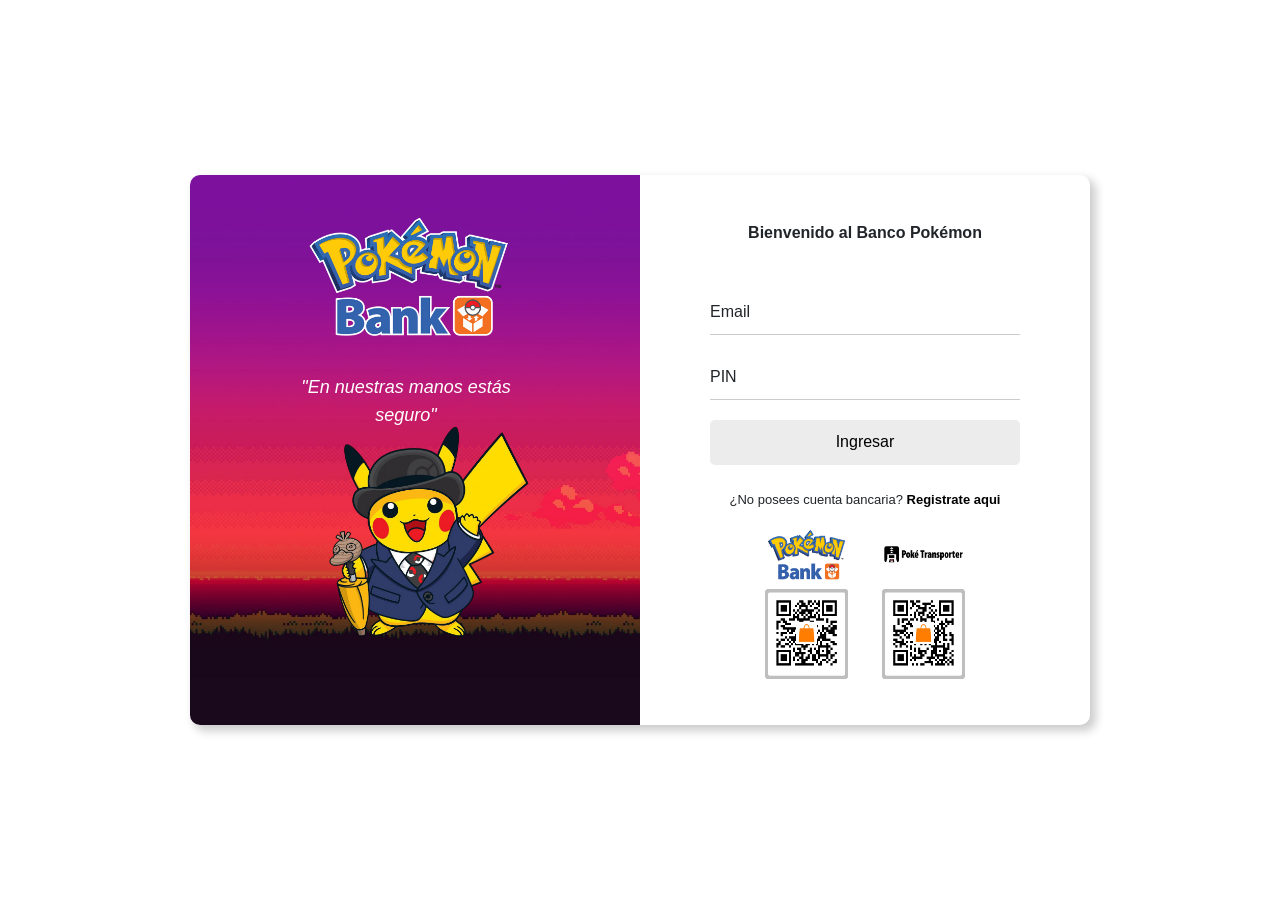
<file: Pokemon/Banco Pokemon login/index.html>
<!DOCTYPE html>
<html lang="en">
<head>
    <meta charset="UTF-8">
    <meta http-equiv="X-UA-Compatible" content="IE=edge">
    <meta name="viewport" content="width=device-width, initial-scale=1.0">
    <link rel="stylesheet" href="style.css">
    <link rel="stylesheet" href="https://cdn.jsdelivr.net/npm/bootstrap@5.2.3/dist/css/bootstrap.min.css">
    <title>Banco Pokémon</title>
    <link rel="shortcut icon" href="images/icon.ico" />
</head>
<body>
    <div class="wrapper">
        <div class="container main">
            <div class="row">
                <div class="col-md-6 side-image">
                    
                   
                <div class="text">
                        <p>"En nuestras manos estás</p>
                    </div>
                    <div class="text1">
                        <p>seguro"</p>
                    </div>
                </div>
                <div class="col-md-6 right">
                     <div class="input-box">
                        <header>Bienvenido al Banco Pokémon</header>
                        <div class="input-field">
                            <input type="text" class="input" id="email" required autocomplete="off">
                            <label for="email">Email</label>
                        </div>
                        <div class="input-field">
                            <input type="password" class="input" id="password" required maxlength="4">
                            <label for="password">PIN</label>
                            
                        </div>
                        <div class="input-field">
                            <input type="submit" class="submit" value="Ingresar">
                            
                            
                        </div>
                        <div class="signin">
                            <span>¿No posees cuenta bancaria? <a href="#">Registrate aqui</a></span>
                        
                       <img class="qr" src="images/codigos.png"/>
                        

                        </div>
                     </div>
                </div>
            </div>
        </div>
    </div>
</body>
</html>
</file>
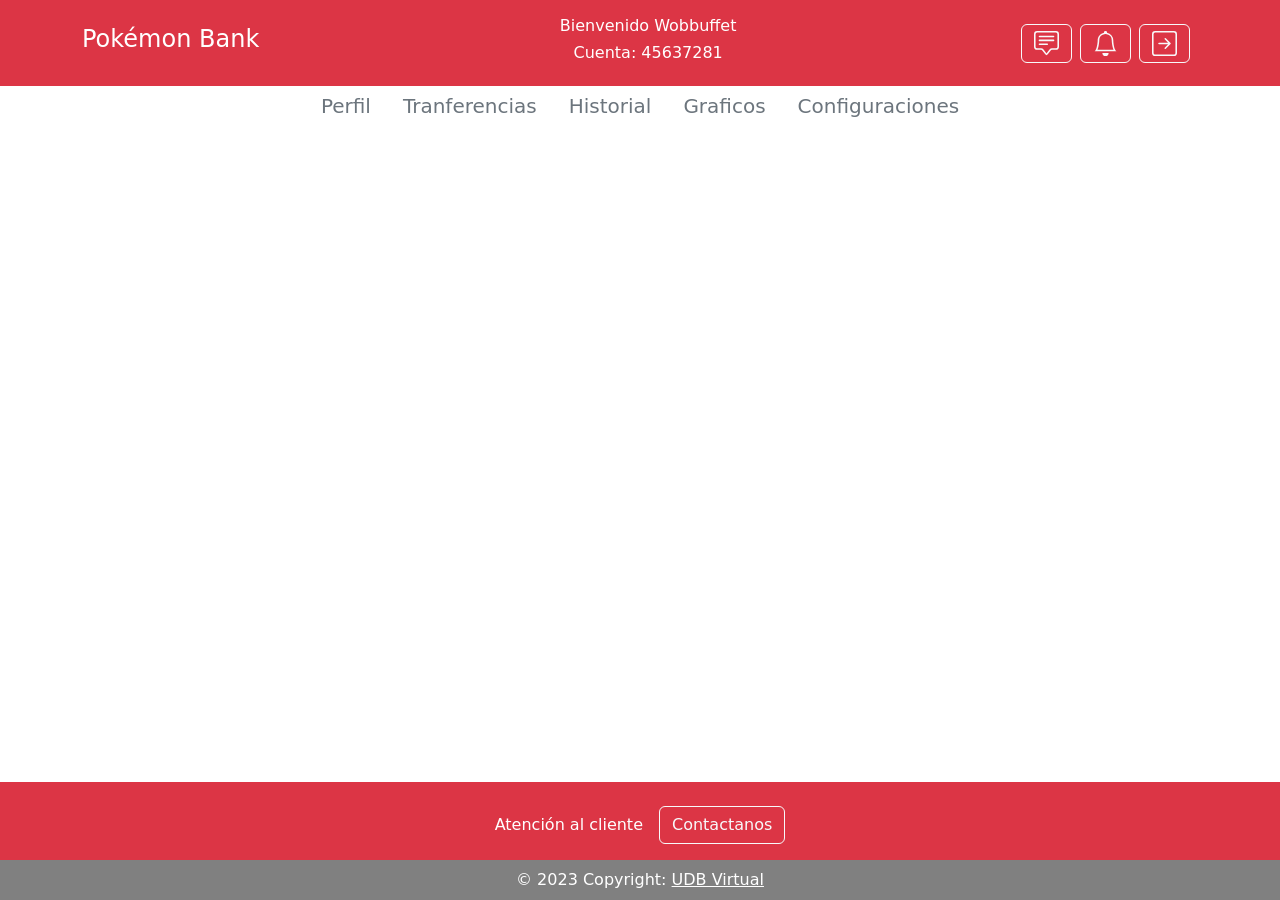
<file: Pokemon/Acciones.html>
<!DOCTYPE html>
<html lang="en">
<head>
    <meta charset="UTF-8">
    <meta http-equiv="X-UA-Compatible" content="IE=edge">
    <meta name="viewport" content="width=device-width, initial-scale=1.0">
    <link rel="stylesheet" href="css/bootstrap.min.css">
    <link rel="stylesheet" href="css/estilos.css">
    <title>Document</title>
</head>
<body>

    <nav class="navbar navbar-expand-sm bg-danger py-3">
        <div class="container">
            <a class="navbar-brand text-white" href="Acciones.html"><h4>Pokémon Bank</h4></a>
            <div class="cuenta container text-center">
                    <h6 class="text-white">Bienvenido Wobbuffet</h6>
                    <h6 class="text-white">Cuenta: 45637281</h6>
            </div>
            <button class="navbar-toggler" type="button" data-bs-toggle="collapse" data-bs-target="#navbarScroll" aria-controls="navbarScroll" aria-expanded="false" aria-label="Toggle navigation">
            <span class="navbar-toggler-icon"></span>
          </button>
          <div class="collapse navbar-collapse" id="navbarScroll">
            <ul class="navbar-nav me-auto my-2 my-lg-0 navbar-nav-scroll" style="--bs-scroll-height: 100px;"></ul>
                <button class="btn btn-outline-light me-2" type="submit">
                    <div class="contenedor-icono">
                        <svg xmlns="http://www.w3.org/2000/svg" width="25" height="25" fill="currentColor" class="bi bi-chat-square-text" viewBox="0 0 16 16">
                            <path d="M14 1a1 1 0 0 1 1 1v8a1 1 0 0 1-1 1h-2.5a2 2 0 0 0-1.6.8L8 14.333 6.1 11.8a2 2 0 0 0-1.6-.8H2a1 1 0 0 1-1-1V2a1 1 0 0 1 1-1h12zM2 0a2 2 0 0 0-2 2v8a2 2 0 0 0 2 2h2.5a1 1 0 0 1 .8.4l1.9 2.533a1 1 0 0 0 1.6 0l1.9-2.533a1 1 0 0 1 .8-.4H14a2 2 0 0 0 2-2V2a2 2 0 0 0-2-2H2z"/>
                            <path d="M3 3.5a.5.5 0 0 1 .5-.5h9a.5.5 0 0 1 0 1h-9a.5.5 0 0 1-.5-.5zM3 6a.5.5 0 0 1 .5-.5h9a.5.5 0 0 1 0 1h-9A.5.5 0 0 1 3 6zm0 2.5a.5.5 0 0 1 .5-.5h5a.5.5 0 0 1 0 1h-5a.5.5 0 0 1-.5-.5z"/>
                        </svg>
                    </div>
                </button>
                <button class="btn btn-outline-light me-2" type="submit">
                    <div class="contenedor-icono">
                        <svg xmlns="http://www.w3.org/2000/svg" width="25" height="25" fill="currentColor" class="bi bi-bell" viewBox="0 0 16 16">
                            <path d="M8 16a2 2 0 0 0 2-2H6a2 2 0 0 0 2 2zM8 1.918l-.797.161A4.002 4.002 0 0 0 4 6c0 .628-.134 2.197-.459 3.742-.16.767-.376 1.566-.663 2.258h10.244c-.287-.692-.502-1.49-.663-2.258C12.134 8.197 12 6.628 12 6a4.002 4.002 0 0 0-3.203-3.92L8 1.917zM14.22 12c.223.447.481.801.78 1H1c.299-.199.557-.553.78-1C2.68 10.2 3 6.88 3 6c0-2.42 1.72-4.44 4.005-4.901a1 1 0 1 1 1.99 0A5.002 5.002 0 0 1 13 6c0 .88.32 4.2 1.22 6z"/>
                        </svg>
                    </div>
                </button>
                <button class="btn btn-outline-light me-2" type="submit">
                        <div class="contenedor-icono">
                            <svg xmlns="http://www.w3.org/2000/svg" width="25" height="25" fill="currentColor" class="bi bi-arrow-right-square" viewBox="0 0 16 16">
                                <path fill-rule="evenodd" d="M15 2a1 1 0 0 0-1-1H2a1 1 0 0 0-1 1v12a1 1 0 0 0 1 1h12a1 1 0 0 0 1-1V2zM0 2a2 2 0 0 1 2-2h12a2 2 0 0 1 2 2v12a2 2 0 0 1-2 2H2a2 2 0 0 1-2-2V2zm4.5 5.5a.5.5 0 0 0 0 1h5.793l-2.147 2.146a.5.5 0 0 0 .708.708l3-3a.5.5 0 0 0 0-.708l-3-3a.5.5 0 1 0-.708.708L10.293 7.5H4.5z"/>
                            </svg>
                        </div>
                </button>
          </div>
        </div>
      </nav>

      <ul class="nav justify-content-center">
        <li class="nav-item">
            <a class="nav-link" href="#"><h5 class="text-secondary">Perfil</h5></a>
        </li>
        <li class="nav-item">
            <a class="nav-link" href="Trasferencias.html"><h5 class="text-secondary">Tranferencias</h5></a>
        </li>
        <li class="nav-item">
            <a class="nav-link" href="Historial.html"><h5 class="text-secondary">Historial</h5></a>
        </li>
        <li class="nav-item">
            <a class="nav-link" href="Graficos.html"><h5 class="text-secondary">Graficos</h5></a>
        </li>
        <li class="nav-item">
            <a class="nav-link" href="#"><h5 class="text-secondary">Configuraciones</h5></a>
        </li>
      </ul>
  </body>
    <div class="footer">
        <footer class="text-center text-white" style="background-color: #DC3545">
            <div class="container p-4 pb-0">
            <section class="">
                <p class="d-flex justify-content-center align-items-center">
                <span class="me-3">Atención al cliente</span>
                <button type="button" class="btn btn-outline-light btn-rounded">Contactanos</button>
                </p>
            </section>
            </div>
            <div class="text-center p-2" style="background-color:gray">
            © 2023 Copyright:
            <a class="text-white" href="https://www.udbvirtual.edu.sv/">UDB Virtual</a>
            </div>
        </footer>
    </div>
    <script src="js/bootstrap.min.js" ></script>
</body>
</html>
</file>
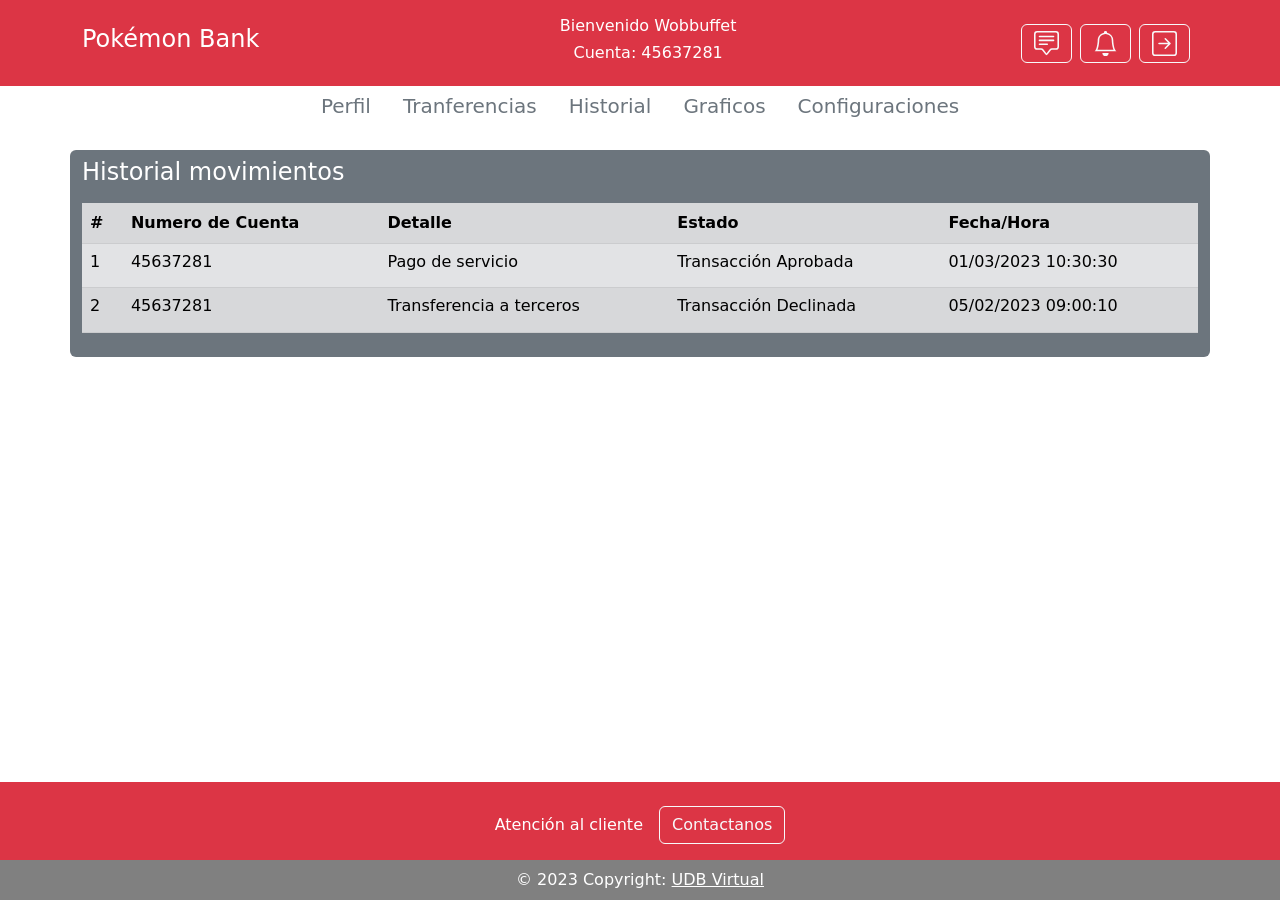
<file: Pokemon/Historial.html>
<!DOCTYPE html>
<html lang="en">
<head>
    <meta charset="UTF-8">
    <meta http-equiv="X-UA-Compatible" content="IE=edge">
    <meta name="viewport" content="width=device-width, initial-scale=1.0">
    <link rel="stylesheet" href="css/bootstrap.min.css">
    <link rel="stylesheet" href="css/estilos.css">
    <title>Document</title>
</head>
<body>

    <nav class="navbar navbar-expand-sm bg-danger py-3">
        <div class="container">
            <a class="navbar-brand text-white" href="Acciones.html"><h4>Pokémon Bank</h4></a>
            <div class="cuenta container text-center">
                    <h6 class="text-white">Bienvenido Wobbuffet</h6>
                    <h6 class="text-white">Cuenta: 45637281</h6>
            </div>
            <button class="navbar-toggler" type="button" data-bs-toggle="collapse" data-bs-target="#navbarScroll" aria-controls="navbarScroll" aria-expanded="false" aria-label="Toggle navigation">
            <span class="navbar-toggler-icon"></span>
          </button>
          <div class="collapse navbar-collapse" id="navbarScroll">
            <ul class="navbar-nav me-auto my-2 my-lg-0 navbar-nav-scroll" style="--bs-scroll-height: 100px;"></ul>
                <button class="btn btn-outline-light me-2" type="submit">
                    <div class="contenedor-icono">
                        <svg xmlns="http://www.w3.org/2000/svg" width="25" height="25" fill="currentColor" class="bi bi-chat-square-text" viewBox="0 0 16 16">
                            <path d="M14 1a1 1 0 0 1 1 1v8a1 1 0 0 1-1 1h-2.5a2 2 0 0 0-1.6.8L8 14.333 6.1 11.8a2 2 0 0 0-1.6-.8H2a1 1 0 0 1-1-1V2a1 1 0 0 1 1-1h12zM2 0a2 2 0 0 0-2 2v8a2 2 0 0 0 2 2h2.5a1 1 0 0 1 .8.4l1.9 2.533a1 1 0 0 0 1.6 0l1.9-2.533a1 1 0 0 1 .8-.4H14a2 2 0 0 0 2-2V2a2 2 0 0 0-2-2H2z"/>
                            <path d="M3 3.5a.5.5 0 0 1 .5-.5h9a.5.5 0 0 1 0 1h-9a.5.5 0 0 1-.5-.5zM3 6a.5.5 0 0 1 .5-.5h9a.5.5 0 0 1 0 1h-9A.5.5 0 0 1 3 6zm0 2.5a.5.5 0 0 1 .5-.5h5a.5.5 0 0 1 0 1h-5a.5.5 0 0 1-.5-.5z"/>
                        </svg>
                    </div>
                </button>
                <button class="btn btn-outline-light me-2" type="submit">
                    <div class="contenedor-icono">
                        <svg xmlns="http://www.w3.org/2000/svg" width="25" height="25" fill="currentColor" class="bi bi-bell" viewBox="0 0 16 16">
                            <path d="M8 16a2 2 0 0 0 2-2H6a2 2 0 0 0 2 2zM8 1.918l-.797.161A4.002 4.002 0 0 0 4 6c0 .628-.134 2.197-.459 3.742-.16.767-.376 1.566-.663 2.258h10.244c-.287-.692-.502-1.49-.663-2.258C12.134 8.197 12 6.628 12 6a4.002 4.002 0 0 0-3.203-3.92L8 1.917zM14.22 12c.223.447.481.801.78 1H1c.299-.199.557-.553.78-1C2.68 10.2 3 6.88 3 6c0-2.42 1.72-4.44 4.005-4.901a1 1 0 1 1 1.99 0A5.002 5.002 0 0 1 13 6c0 .88.32 4.2 1.22 6z"/>
                        </svg>
                    </div>
                </button>
                <button class="btn btn-outline-light me-2" type="submit">
                        <div class="contenedor-icono">
                            <svg xmlns="http://www.w3.org/2000/svg" width="25" height="25" fill="currentColor" class="bi bi-arrow-right-square" viewBox="0 0 16 16">
                                <path fill-rule="evenodd" d="M15 2a1 1 0 0 0-1-1H2a1 1 0 0 0-1 1v12a1 1 0 0 0 1 1h12a1 1 0 0 0 1-1V2zM0 2a2 2 0 0 1 2-2h12a2 2 0 0 1 2 2v12a2 2 0 0 1-2 2H2a2 2 0 0 1-2-2V2zm4.5 5.5a.5.5 0 0 0 0 1h5.793l-2.147 2.146a.5.5 0 0 0 .708.708l3-3a.5.5 0 0 0 0-.708l-3-3a.5.5 0 1 0-.708.708L10.293 7.5H4.5z"/>
                            </svg>
                        </div>
                </button>
          </div>
        </div>
      </nav>

      <ul class="nav justify-content-center">
        <li class="nav-item">
            <a class="nav-link" href="#"><h5 class="text-secondary">Perfil</h5></a>
        </li>
        <li class="nav-item">
            <a class="nav-link" href="Trasferencias.html"><h5 class="text-secondary">Tranferencias</h5></a>
        </li>
        <li class="nav-item">
            <a class="nav-link" href="Historial.html"><h5 class="text-secondary">Historial</h5></a>
        </li>
        <li class="nav-item">
            <a class="nav-link" href="Graficos.html"><h5 class="text-secondary">Graficos</h5></a>
        </li>
        <li class="nav-item">
            <a class="nav-link" href="#"><h5 class="text-secondary">Configuraciones</h5></a>
        </li>
      </ul>

      <div class="container my-3 text-bg-secondary text-white rounded pb-2">
        <h4 class="centrado pt-2 pb-2">Historial movimientos</h4>
        <table id="histotable" class="table table-striped table-secondary">
            <tr>
                <th class="centrado">#</th>
                <th class="centrado">Numero de Cuenta</th>
                <th class="centrado">Detalle</th>
                <th class="centrado">Estado</th>
                <th class="centrado">Fecha/Hora</th>                
            </tr>
            <tr>
                <td><h6>1</h6></td>
                <td><h6>45637281</h6></td>
                <td><h6>Pago de servicio</h6></td>
                <td><h6>Transacción Aprobada</h6></td>
                <td><h6>01/03/2023 10:30:30</h6></td>

            </tr>
            <tr>
                <td><h6>2</h6></td>
                <td><h6>45637281</h6></td>
                <td><h6>Transferencia a terceros</h6></td>
                <td><h6>Transacción Declinada</h6></td>
                <td><h6>05/02/2023 09:00:10</h6></td>

            </tr>                               
        </table>        
    </div>

  </body>
    <div class="footer">
        <footer class="text-center text-white" style="background-color: #DC3545">
            <div class="container p-4 pb-0">
            <section class="">
                <p class="d-flex justify-content-center align-items-center">
                <span class="me-3">Atención al cliente</span>
                <button type="button" class="btn btn-outline-light btn-rounded">Contactanos</button>
                </p>
            </section>
            </div>
            <div class="text-center p-2" style="background-color:gray">
            © 2023 Copyright:
            <a class="text-white" href="https://www.udbvirtual.edu.sv/">UDB Virtual</a>
            </div>
        </footer>
    </div>
    <script src="js/bootstrap.min.js" ></script>
</body>
</html>
</file>
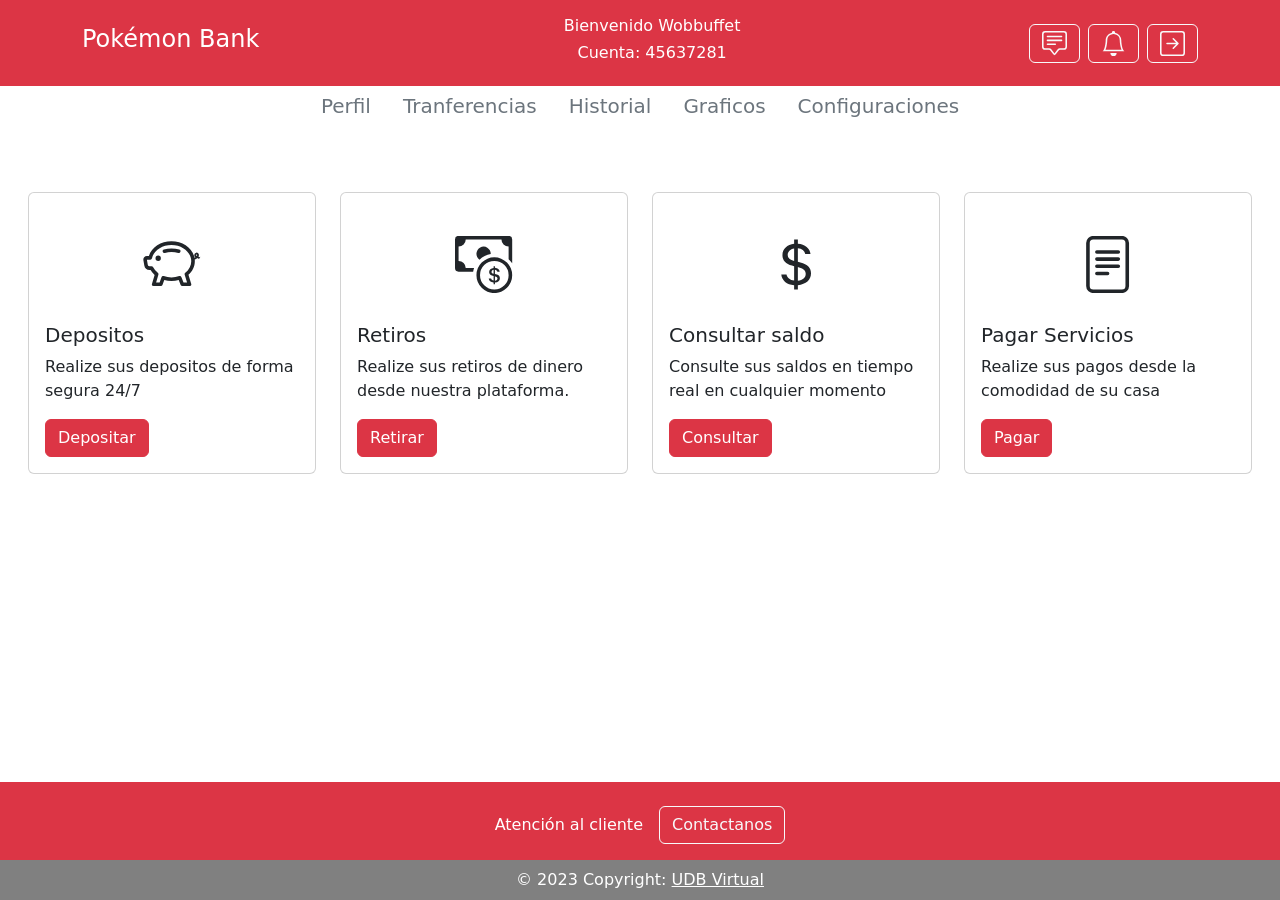
<file: Pokemon/Trasferencias.html>
<!DOCTYPE html>
<html lang="en">
<head>
    <meta charset="UTF-8">
    <meta http-equiv="X-UA-Compatible" content="IE=edge">
    <meta name="viewport" content="width=device-width, initial-scale=1.0">
    <link rel="stylesheet" href="css/bootstrap.min.css">
    <link rel="stylesheet" href="css/estilos.css">
    <title>Document</title>
</head>
<body>

    <nav class="navbar navbar-expand-sm bg-danger py-3">
        <div class="container">
            <a class="navbar-brand text-white" href="Acciones.html"><h4>Pokémon Bank</h4></a>
            <div class="cuenta container text-center">
                <h6 class="text-white">Bienvenido Wobbuffet</h6>
                <h6 class="text-white">Cuenta: 45637281</h6>
            </div>
            <button class="navbar-toggler" type="button" data-bs-toggle="collapse" data-bs-target="#navbarScroll" aria-controls="navbarScroll" aria-expanded="false" aria-label="Toggle navigation">
            <span class="navbar-toggler-icon"></span>
          </button>
          <div class="collapse navbar-collapse" id="navbarScroll">
            <ul class="navbar-nav me-auto my-2 my-lg-0 navbar-nav-scroll" style="--bs-scroll-height: 100px;"></ul>
                <button class="btn btn-outline-light me-2" type="submit">
                    <div class="contenedor-icono">
                        <svg xmlns="http://www.w3.org/2000/svg" width="25" height="25" fill="currentColor" class="bi bi-chat-square-text" viewBox="0 0 16 16">
                            <path d="M14 1a1 1 0 0 1 1 1v8a1 1 0 0 1-1 1h-2.5a2 2 0 0 0-1.6.8L8 14.333 6.1 11.8a2 2 0 0 0-1.6-.8H2a1 1 0 0 1-1-1V2a1 1 0 0 1 1-1h12zM2 0a2 2 0 0 0-2 2v8a2 2 0 0 0 2 2h2.5a1 1 0 0 1 .8.4l1.9 2.533a1 1 0 0 0 1.6 0l1.9-2.533a1 1 0 0 1 .8-.4H14a2 2 0 0 0 2-2V2a2 2 0 0 0-2-2H2z"/>
                            <path d="M3 3.5a.5.5 0 0 1 .5-.5h9a.5.5 0 0 1 0 1h-9a.5.5 0 0 1-.5-.5zM3 6a.5.5 0 0 1 .5-.5h9a.5.5 0 0 1 0 1h-9A.5.5 0 0 1 3 6zm0 2.5a.5.5 0 0 1 .5-.5h5a.5.5 0 0 1 0 1h-5a.5.5 0 0 1-.5-.5z"/>
                        </svg>
                    </div>
                </button>
                <button class="btn btn-outline-light me-2" type="submit">
                    <div class="contenedor-icono">
                        <svg xmlns="http://www.w3.org/2000/svg" width="25" height="25" fill="currentColor" class="bi bi-bell" viewBox="0 0 16 16">
                            <path d="M8 16a2 2 0 0 0 2-2H6a2 2 0 0 0 2 2zM8 1.918l-.797.161A4.002 4.002 0 0 0 4 6c0 .628-.134 2.197-.459 3.742-.16.767-.376 1.566-.663 2.258h10.244c-.287-.692-.502-1.49-.663-2.258C12.134 8.197 12 6.628 12 6a4.002 4.002 0 0 0-3.203-3.92L8 1.917zM14.22 12c.223.447.481.801.78 1H1c.299-.199.557-.553.78-1C2.68 10.2 3 6.88 3 6c0-2.42 1.72-4.44 4.005-4.901a1 1 0 1 1 1.99 0A5.002 5.002 0 0 1 13 6c0 .88.32 4.2 1.22 6z"/>
                        </svg>
                    </div>
                </button>
                <button class="btn btn-outline-light" type="submit">
                        <div class="contenedor-icono">
                            <svg xmlns="http://www.w3.org/2000/svg" width="25" height="25" fill="currentColor" class="bi bi-arrow-right-square" viewBox="0 0 16 16">
                                <path fill-rule="evenodd" d="M15 2a1 1 0 0 0-1-1H2a1 1 0 0 0-1 1v12a1 1 0 0 0 1 1h12a1 1 0 0 0 1-1V2zM0 2a2 2 0 0 1 2-2h12a2 2 0 0 1 2 2v12a2 2 0 0 1-2 2H2a2 2 0 0 1-2-2V2zm4.5 5.5a.5.5 0 0 0 0 1h5.793l-2.147 2.146a.5.5 0 0 0 .708.708l3-3a.5.5 0 0 0 0-.708l-3-3a.5.5 0 1 0-.708.708L10.293 7.5H4.5z"/>
                            </svg>
                        </div>
                </button>
          </div>
        </div>
      </nav>

      <ul class="nav justify-content-center">
        <li class="nav-item">
            <a class="nav-link" href="#"><h5 class="text-secondary">Perfil</h5></a>
        </li>
        <li class="nav-item">
            <a class="nav-link" href="Trasferencias.html"><h5 class="text-secondary">Tranferencias</h5></a>
        </li>
        <li class="nav-item">
            <a class="nav-link" href="Historial.html"><h5 class="text-secondary">Historial</h5></a>
        </li>
        <li class="nav-item">
            <a class="nav-link" href="Graficos.html"><h5 class="text-secondary">Graficos</h5></a>
        </li>
        <li class="nav-item">
            <a class="nav-link" href="#"><h5 class="text-secondary">Configuraciones</h5></a>
        </li>
      </ul>
      
      <div class="container-fluid" >
        <div class="row justify-content-center" >
          <div class="col-auto">
                <div class="card" id="menu" style="width: 18rem;">
                    <svg xmlns="http://www.w3.org/2000/svg" fill="currentColor" class="icono"  class="bi bi-piggy-bank" viewBox="0 0 16 16">
                        <path d="M5 6.25a.75.75 0 1 1-1.5 0 .75.75 0 0 1 1.5 0zm1.138-1.496A6.613 6.613 0 0 1 7.964 4.5c.666 0 1.303.097 1.893.273a.5.5 0 0 0 .286-.958A7.602 7.602 0 0 0 7.964 3.5c-.734 0-1.441.103-2.102.292a.5.5 0 1 0 .276.962z"/>
                        <path fill-rule="evenodd" d="M7.964 1.527c-2.977 0-5.571 1.704-6.32 4.125h-.55A1 1 0 0 0 .11 6.824l.254 1.46a1.5 1.5 0 0 0 1.478 1.243h.263c.3.513.688.978 1.145 1.382l-.729 2.477a.5.5 0 0 0 .48.641h2a.5.5 0 0 0 .471-.332l.482-1.351c.635.173 1.31.267 2.011.267.707 0 1.388-.095 2.028-.272l.543 1.372a.5.5 0 0 0 .465.316h2a.5.5 0 0 0 .478-.645l-.761-2.506C13.81 9.895 14.5 8.559 14.5 7.069c0-.145-.007-.29-.02-.431.261-.11.508-.266.705-.444.315.306.815.306.815-.417 0 .223-.5.223-.461-.026a.95.95 0 0 0 .09-.255.7.7 0 0 0-.202-.645.58.58 0 0 0-.707-.098.735.735 0 0 0-.375.562c-.024.243.082.48.32.654a2.112 2.112 0 0 1-.259.153c-.534-2.664-3.284-4.595-6.442-4.595zM2.516 6.26c.455-2.066 2.667-3.733 5.448-3.733 3.146 0 5.536 2.114 5.536 4.542 0 1.254-.624 2.41-1.67 3.248a.5.5 0 0 0-.165.535l.66 2.175h-.985l-.59-1.487a.5.5 0 0 0-.629-.288c-.661.23-1.39.359-2.157.359a6.558 6.558 0 0 1-2.157-.359.5.5 0 0 0-.635.304l-.525 1.471h-.979l.633-2.15a.5.5 0 0 0-.17-.534 4.649 4.649 0 0 1-1.284-1.541.5.5 0 0 0-.446-.275h-.56a.5.5 0 0 1-.492-.414l-.254-1.46h.933a.5.5 0 0 0 .488-.393zm12.621-.857a.565.565 0 0 1-.098.21.704.704 0 0 1-.044-.025c-.146-.09-.157-.175-.152-.223a.236.236 0 0 1 .117-.173c.049-.027.08-.021.113.012a.202.202 0 0 1 .064.199z"/>
                    </svg>
                    <div class="card-body">
                        <h5 class="card-title">Depositos</h5>
                        <p class="card-text">Realize sus depositos de forma segura 24/7</p>
                        <a href="#" class="btn btn-danger">Depositar</a>
                    </div>
                </div>
            </div>
          <div class="col-auto">
                <div class="card" id="menu" style="width: 18rem;">
                    <svg xmlns="http://www.w3.org/2000/svg" fill="currentColor" class="icono" class="bi bi-cash-coin" viewBox="0 0 16 16">
                        <path fill-rule="evenodd" d="M11 15a4 4 0 1 0 0-8 4 4 0 0 0 0 8zm5-4a5 5 0 1 1-10 0 5 5 0 0 1 10 0z"/>
                        <path d="M9.438 11.944c.047.596.518 1.06 1.363 1.116v.44h.375v-.443c.875-.061 1.386-.529 1.386-1.207 0-.618-.39-.936-1.09-1.1l-.296-.07v-1.2c.376.043.614.248.671.532h.658c-.047-.575-.54-1.024-1.329-1.073V8.5h-.375v.45c-.747.073-1.255.522-1.255 1.158 0 .562.378.92 1.007 1.066l.248.061v1.272c-.384-.058-.639-.27-.696-.563h-.668zm1.36-1.354c-.369-.085-.569-.26-.569-.522 0-.294.216-.514.572-.578v1.1h-.003zm.432.746c.449.104.655.272.655.569 0 .339-.257.571-.709.614v-1.195l.054.012z"/>
                        <path d="M1 0a1 1 0 0 0-1 1v8a1 1 0 0 0 1 1h4.083c.058-.344.145-.678.258-1H3a2 2 0 0 0-2-2V3a2 2 0 0 0 2-2h10a2 2 0 0 0 2 2v3.528c.38.34.717.728 1 1.154V1a1 1 0 0 0-1-1H1z"/>
                        <path d="M9.998 5.083 10 5a2 2 0 1 0-3.132 1.65 5.982 5.982 0 0 1 3.13-1.567z"/>
                    </svg>
                    <div class="card-body">
                        <h5 class="card-title">Retiros</h5>
                        <p class="card-text">Realize sus retiros de dinero desde nuestra plataforma.</p>
                        <a href="#" class="btn btn-danger">Retirar</a>
                    </div>
                </div>
            </div>
            <div class="col-auto">
                <div class="card" id="menu" style="width: 18rem;">
                    <svg xmlns="http://www.w3.org/2000/svg" fill="currentColor" class="icono" class="bi bi-currency-dollar" viewBox="0 0 16 16">
                        <path d="M4 10.781c.148 1.667 1.513 2.85 3.591 3.003V15h1.043v-1.216c2.27-.179 3.678-1.438 3.678-3.3 0-1.59-.947-2.51-2.956-3.028l-.722-.187V3.467c1.122.11 1.879.714 2.07 1.616h1.47c-.166-1.6-1.54-2.748-3.54-2.875V1H7.591v1.233c-1.939.23-3.27 1.472-3.27 3.156 0 1.454.966 2.483 2.661 2.917l.61.162v4.031c-1.149-.17-1.94-.8-2.131-1.718H4zm3.391-3.836c-1.043-.263-1.6-.825-1.6-1.616 0-.944.704-1.641 1.8-1.828v3.495l-.2-.05zm1.591 1.872c1.287.323 1.852.859 1.852 1.769 0 1.097-.826 1.828-2.2 1.939V8.73l.348.086z"/>
                      </svg>
                    <div class="card-body">
                        <h5 class="card-title justify-font">Consultar saldo</h5>
                        <p class="card-text">Consulte sus saldos en tiempo real en cualquier momento</p>
                        <a href="#" class="btn btn-danger">Consultar</a>
                    </div>
                </div>
            </div>
            <div class="col-auto">
                <div class="card" id="menu" style="width: 18rem;">
                    <svg xmlns="http://www.w3.org/2000/svg" fill="currentColor"  class="icono"  class="bi bi-file-text" viewBox="0 0 16 16">
                        <path d="M5 4a.5.5 0 0 0 0 1h6a.5.5 0 0 0 0-1H5zm-.5 2.5A.5.5 0 0 1 5 6h6a.5.5 0 0 1 0 1H5a.5.5 0 0 1-.5-.5zM5 8a.5.5 0 0 0 0 1h6a.5.5 0 0 0 0-1H5zm0 2a.5.5 0 0 0 0 1h3a.5.5 0 0 0 0-1H5z"/>
                        <path d="M2 2a2 2 0 0 1 2-2h8a2 2 0 0 1 2 2v12a2 2 0 0 1-2 2H4a2 2 0 0 1-2-2V2zm10-1H4a1 1 0 0 0-1 1v12a1 1 0 0 0 1 1h8a1 1 0 0 0 1-1V2a1 1 0 0 0-1-1z"/>
                      </svg>
                    <div class="card-body">
                        <h5 class="card-title">Pagar Servicios</h5>
                        <p class="card-text">Realize sus pagos desde la comodidad de su casa</p>
                        <a href="#" class="btn btn-danger">Pagar</a>
                    </div>
                </div>
            </div>
          
        </div>       
      </div>

  </body>

  
    <div class="footer">
        <footer class="text-center text-white" style="background-color: #DC3545">
            <div class="container p-4 pb-0">
            <section class="">
                <p class="d-flex justify-content-center align-items-center">
                <span class="me-3">Atención al cliente</span>
                <button type="button" class="btn btn-outline-light btn-rounded">Contactanos</button>
                </p>
            </section>
            </div>
            <div class="text-center p-2" style="background-color:gray">
            © 2023 Copyright:
            <a class="text-white" href="https://www.udbvirtual.edu.sv/">UDB Virtual</a>
            </div>
        </footer>
    </div>
    

    
    <script src="js/bootstrap.min.js" ></script>
</body>
</html>
</file>
<file: Pokemon/Banco Pokemon login/style.css>
@import url('https://fonts.googleapis.com/css2?family=Nunito:wght@400;600;800&display=swap');

*{
    font-family: 'Poppins', sans-serif;
}
.wrapper{
    background-image: url(https://p4.wallpaperbetter.com/wallpaper/694/88/878/blur-4k-5k-backgrounds-wallpaper-preview.jpg);
    background-size: cover;
    background-position: center;
}
.main{
    display: flex;
    justify-content: center;
    align-items: center;
    min-height: 100vh;
}
.row{
    width: 900px;
    height: 550px;
    border-radius: 10px;
    background: #fff;
    box-shadow: 5px 5px 10px 1px rgba(0,0,0,0.2);
}
.side-image{
    background-image: url("images/2.jpg");
    background-position: center;
    background-size: cover;
    background-repeat: no-repeat;
    position: relative;
    border-radius: 10px 0 0 10px;
}

.text{
    position: absolute;
    top:40%;
    left: 48%;
    transform: translate(-50%, -50%);
    font-style: italic;
    
}
.text p{
    color: #fff;
    font-size: 18px;
    
}

.text1{
    position: absolute;
    top:45%;
    left: 48%;
    transform: translate(-50%, -50%);
    font-style: italic;
    
}
.text1 p{
    color: #fff;
    font-size: 18px;
    
}

i{
    font-weight: 400;
    font-size: 15px;
}
.right{
    display: flex;
    justify-content: center;
    align-items: center;
    position: relative;
}
.input-box{
    width: 330px;
    box-sizing: border-box;
}
.input-box header{
    font-weight: 700;
    text-align: center;
    margin-bottom: 45px;
}
.input-field{
    display: flex;
    flex-direction: column;
    position: relative;
    padding: 0 10px 0 10px;
}
.input{
    height: 45px;
    width: 100%;
    background: transparent;
    border: none;
    border-bottom: 1px solid rgba(0,0,0,0.2);
    outline: none;
    margin-bottom: 20px;
    color: #5f5050;
}
.input-box .input-field label{
    position: absolute;
    top: 10px;
    left: 10px;
    pointer-events: none;
    transition: .2s;
}
.input-field .input:focus ~ label{
    top: -10px;
    font-size: 13px;
}
.input-field .input:valid ~ label{
    top: -10px;
    font-size: 13px;
    color: #5d5076;
}
.input-field .input:focus, .input-field .input:valid{
    border-bottom: 1px solid #743ae1;
}
.submit{
    border: none;
    outline: none;
    height: 45px;
    background: #ececec;
    border-radius: 5px;
    transition: .4s;
}
.submit:hover{
    background: rgba(190, 7, 7, 0.9);
    color: #fff;
}
.signin{
    text-align: center;
    font-size: small;
    margin-top: 25px;
}
span a{
    text-decoration: none;
    font-weight: 700;
    color: #000;
    transition: .5s;
}
span a:hover{
    text-decoration: underline;
    color: #000;
}

.qr {
    height: 150px;
    width: 200px;
    margin-top: 20px;
}


@media only screen and (max-width: 768px){
    .side-image{
        border-radius: 10px 10px 0 0;
    }
    img{
        width: 35px;
        position: absolute;
        top: 20px;
        left: 47%;
    }
    .text{
        position: absolute;
        top: 70%;
        text-align: center;
    }
    .text p,i{
        font-size: 17px;
    }
    .row{
        max-width: 420px;
        width: 100%;
    }
}
</file>
<file: Pokemon/css/estilos.css>
html {
    height: 100%;
}

body {
    display: flex;
    flex-direction: column;
    min-height: 100%;
}

.footer {
    margin-top: auto;
}

.icono {
    align-self: center;
    width: 20%;
    height: 20%;
    padding-top: 15%;
    padding-bottom: 5%;
    
}
#menu{
    justify-content: center;
    margin-top: 20%;
    margin-bottom: 10%;
}
</file>
